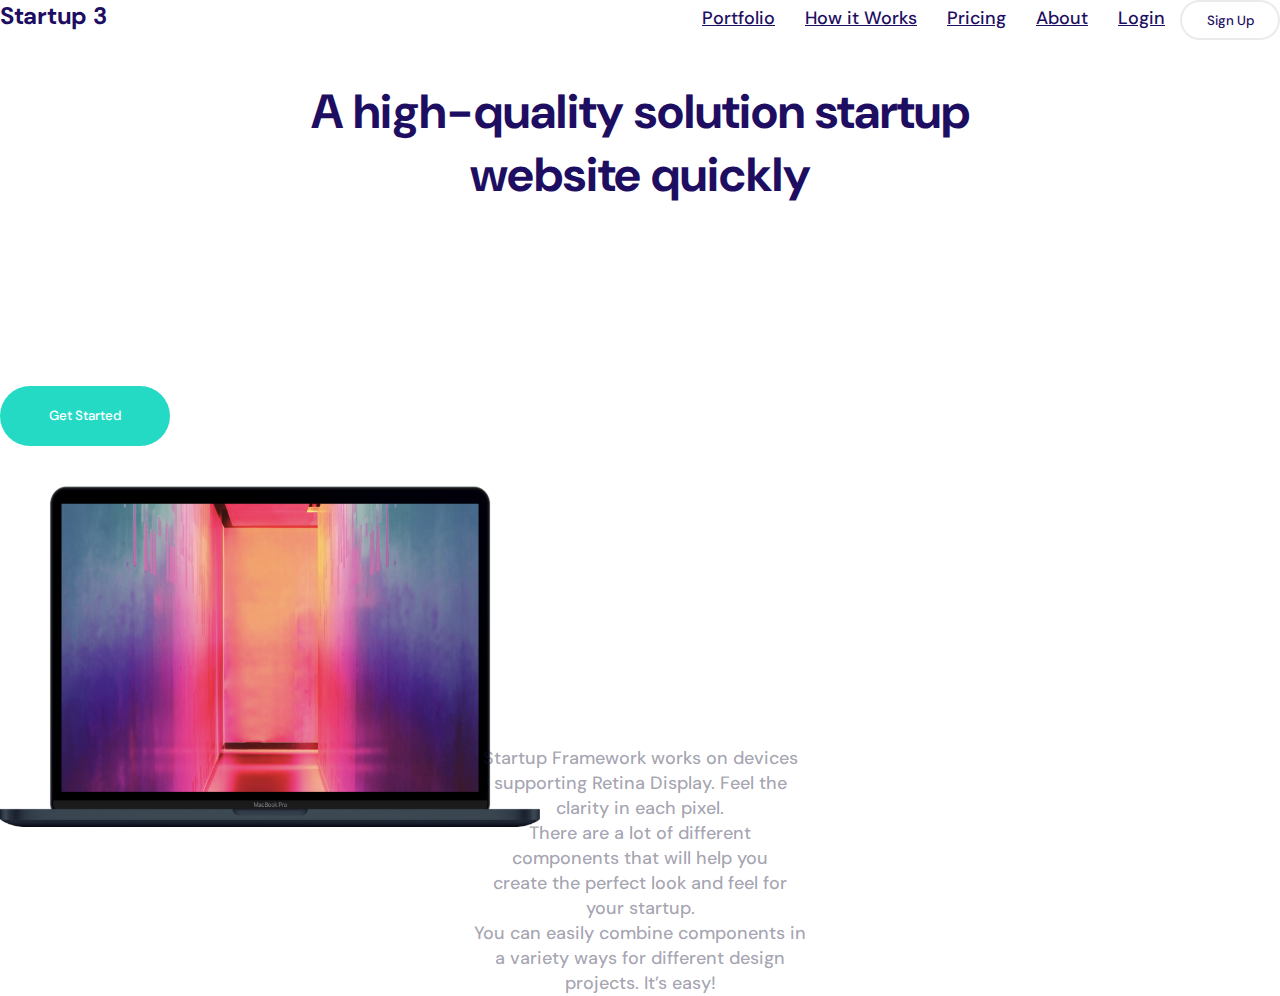
<file: index.html>
<!DOCTYPE html>
<html lang="en">
<head>
    <meta charset="UTF-8">
    <meta http-equiv="X-UA-Compatible" content="IE=edge">
    <meta name="viewport" content="width=device-width, initial-scale=1.0">
    <title>Startup 3 - HeaderFive</title>
    <link rel="stylesheet" href="https://cdn.jsdelivr.net/npm/bootstrap@4.6.2/dist/css/bootstrap.min.css" integrity="sha384-xOolHFLEh07PJGoPkLv1IbcEPTNtaed2xpHsD9ESMhqIYd0nLMwNLD69Npy4HI+N" crossorigin="anonymous">
    <link rel="stylesheet" href="header5.css">
    <script src="script.js" defer></script>

</head>
<body>
  <div class="container mt-3">
    <nav class="navbar">
      <div class="navbar-brand" href="#">Startup 3</div>

      <a href="#" class="hamburger">
        <span class="bar"></span>
        <span class="bar"></span>
        <span class="bar"></span>
      </a>
    
      <div class="nav-menu">
        <ul>
          <li><a href="#">Portfolio</a></li>          
          <li><a href="#">How it Works</a></li>
          <li><a href="#">Pricing</a></li>
          <li><a href="#">About</a></li>
          <li><a href="#">Login</a></li>
        </ul>

        <form class="form">
          <button class="nav-btn2" type="submit">Sign Up</button>
        </form>
        
      </div>
    </nav>

    <div class="content-area">
      <div class="row mt-2">
        <h2 class="pg-desc">A high-quality solution startup <br> website quickly</h2>
        <button class="action-btn" type="submit">Get Started</button>
        <img src="./assets/Macbook Pro.png" class="pg-img" alt="">
      </div>

      <div class="row app-features">
        <div class="col-4 ignore-br">Startup Framework works on devices <br> supporting Retina Display. 
          Feel the <br> clarity in each pixel.
        </div>
        
        <div class="col-4 ignore-br">There are a lot of different <br> components that will help you <br> create 
          the perfect look and feel for <br> your startup.
        </div>
        
        <div class="col-4 ignore-br">You can easily combine components in <br> a variety ways for different 
          design <br> projects. It’s easy! 
        </div>    
      </div>
    </div>
  </div>


  <script src="https://cdn.jsdelivr.net/npm/jquery@3.5.1/dist/jquery.slim.min.js" integrity="sha384-DfXdz2htPH0lsSSs5nCTpuj/zy4C+OGpamoFVy38MVBnE+IbbVYUew+OrCXaRkfj" crossorigin="anonymous"></script>
  <script src="https://cdn.jsdelivr.net/npm/bootstrap@4.6.2/dist/js/bootstrap.bundle.min.js" integrity="sha384-Fy6S3B9q64WdZWQUiU+q4/2Lc9npb8tCaSX9FK7E8HnRr0Jz8D6OP9dO5Vg3Q9ct" crossorigin="anonymous"></script>
</body>
</html>
</file>
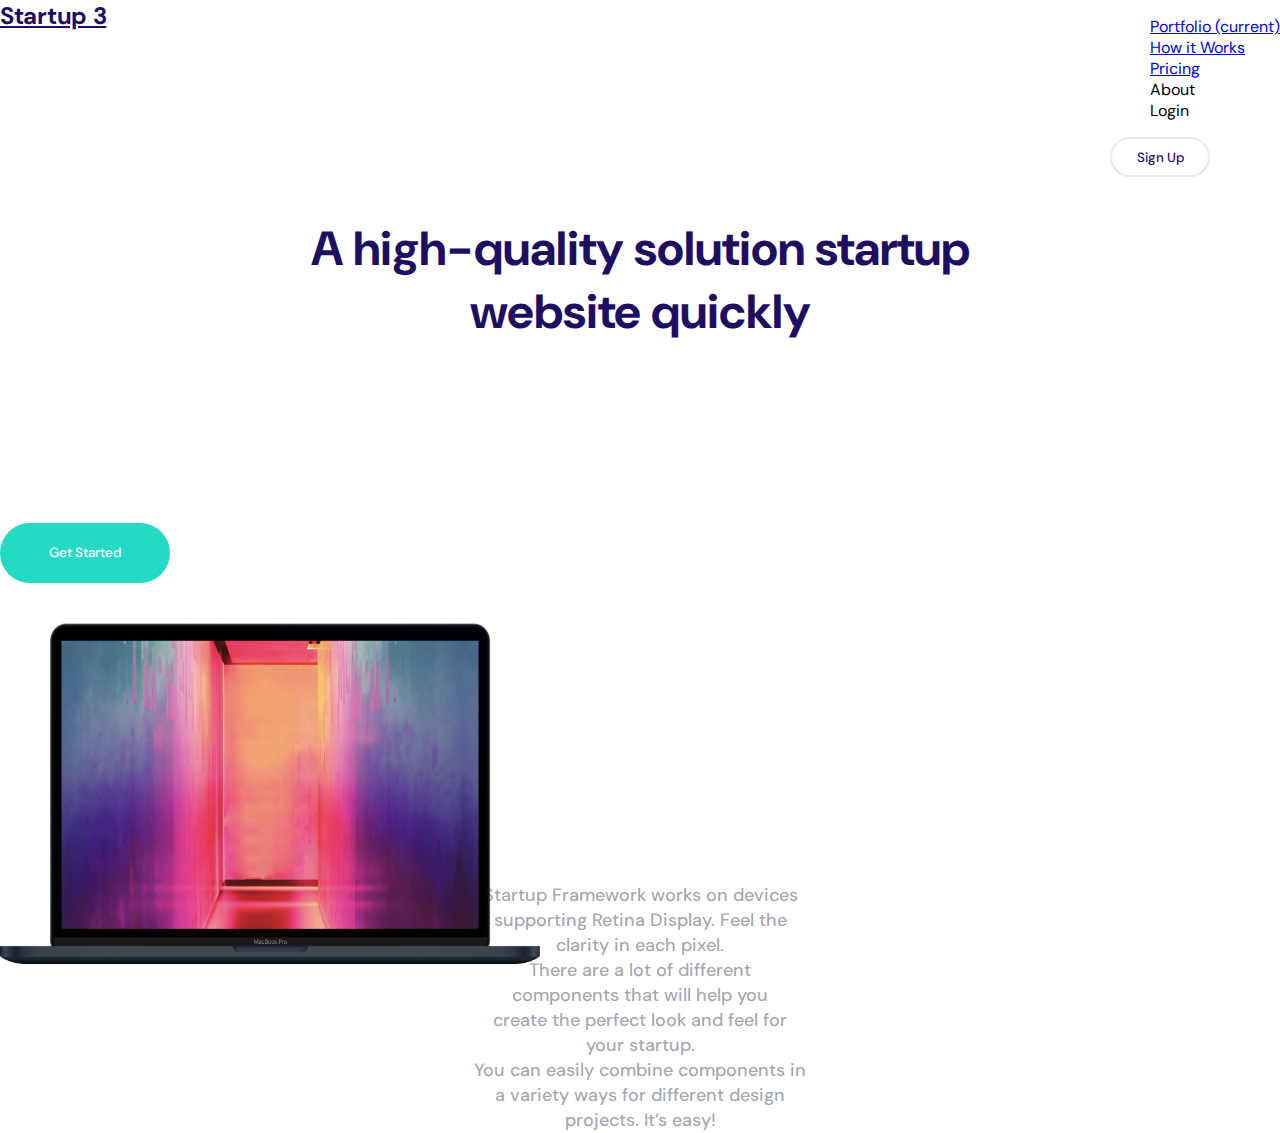
<file: headerFive.html>
<!DOCTYPE html>
<html lang="en">
<head>
    <meta charset="UTF-8">
    <meta http-equiv="X-UA-Compatible" content="IE=edge">
    <meta name="viewport" content="width=device-width, initial-scale=1.0">
    <title>Startup 3 - HeaderFive</title>
    <link rel="stylesheet" href="https://cdn.jsdelivr.net/npm/bootstrap@4.6.2/dist/css/bootstrap.min.css" integrity="sha384-xOolHFLEh07PJGoPkLv1IbcEPTNtaed2xpHsD9ESMhqIYd0nLMwNLD69Npy4HI+N" crossorigin="anonymous">
    <link rel="stylesheet" href="header5.css">

</head>
<body>
    <div class="container mt-3">
        <nav class="navbar navbar-expand-lg navbar-light bg-transparent">
            <a class="navbar-brand" href="#">Startup 3</a>
    
            <div class="collapse navbar-collapse justify-content-end" id="navbarNav">
              <ul class="navbar-nav">
                <li class="nav-item">
                  <a class="nav-link mr-2" href="#">Portfolio <span class="sr-only">(current)</span></a>
                </li>
                <li class="nav-item">
                  <a class="nav-link mr-2" href="#">How it Works</a>
                </li>
                <li class="nav-item mr-2">
                  <a class="nav-link" href="#">Pricing</a>
                </li>
                <li class="nav-item mr-2">
                  <a class="nav-link">About</a>
                </li>
                <li class="nav-item mr-2">
                    <a class="nav-link">Login</a>
                </li>
              </ul>
                <form class="form">
                    <button class="nav-btn2" type="submit">Sign Up</button>
                </form>
            </div>
        </nav>
        <div class="row mt-2">
            <h2 class="pg-desc">A high-quality solution startup <br> website quickly</h2>
            <button class="action-btn" type="submit">Get Started</button>
            <img src="./assets/Macbook Pro.png" class="pg-img" alt="">
        </div>

        <div class="row app-features">
            <div class="col-4 ignore-br">Startup Framework works on devices <br> supporting Retina Display. 
                Feel the <br> clarity in each pixel.
                <!-- <img src="./assets/Line.png" class="feature-line" alt=""> -->
            </div>
            <div class="col-4 ignore-br">There are a lot of different <br> components that will help you <br> create 
                the perfect look and feel for <br> your startup.
                <!-- <img src="./assets/Line.png" class="feature-line" alt=""> -->
            </div>
            <div class="col-4 ignore-br">You can easily combine components in <br> a variety ways for different 
                design <br> projects. It’s easy! 
            </div>
        </div>
    </div>

    


      <script src="https://cdn.jsdelivr.net/npm/jquery@3.5.1/dist/jquery.slim.min.js" integrity="sha384-DfXdz2htPH0lsSSs5nCTpuj/zy4C+OGpamoFVy38MVBnE+IbbVYUew+OrCXaRkfj" crossorigin="anonymous"></script>
      <script src="https://cdn.jsdelivr.net/npm/bootstrap@4.6.2/dist/js/bootstrap.bundle.min.js" integrity="sha384-Fy6S3B9q64WdZWQUiU+q4/2Lc9npb8tCaSX9FK7E8HnRr0Jz8D6OP9dO5Vg3Q9ct" crossorigin="anonymous"></script>
</body>
</html>
</file>
<file: header5.css>
@import url('https://fonts.googleapis.com/css2?family=DM+Sans:wght@500;700&family=Poppins:wght@500&display=swap');

*{
    font-family: 'DM Sans', sans-serif;
}

body {
    margin: 0;
    padding: 0;
    box-sizing: border-box;
}

.container {
    width: 100%;
}

.navbar {
    display: flex;
    justify-content: space-between;
}

.navbar-brand {
    font-weight: 700;
    font-size: 24px;
    text-align: center;
    letter-spacing: -0.292683px;
    color: #1E0E62;
}

.nav-menu {
    display: flex;
}

.nav-menu ul {
    margin: 0;
    padding: 0;
    display: flex;
}

li {
    list-style: none;
}

.nav-menu li a {
    display: block;
    font-weight: 500;
    font-size: 18px;
    color:  #1E0E62;
    padding: 6px 15px;
}

.nav-menu li:hover{
    background-color: blue;
    border: none;
    border-radius: 100px;
}

.nav-btn2{
    outline: none;
    border: 2px solid #EBEAED;
    background: none;
    border-radius: 100px;
    color:  #1E0E62;
    font-weight: 500;
    height: 40px;
    width: 100px;
}

.nav-btn2:hover{
    background-color: blue;
}

.hamburger {
    position: absolute;
    display: none;
    top: 15px;
    right: 16px;
    flex-direction: column;
    justify-content: space-between;
    width: 30px;
    height: 21px;
}

.hamburger .bar {
    width: 100%;
    height: 3px;
    background-color: black;
    border-radius: 10px;
}

.row {
    justify-content: center;
    position: relative;
}

.pg-desc{
    position: relative;
    font-size: 48px;
    font-weight: 700;
    text-align: center;
    color: #1E0E62;
}

.action-btn{
    position: absolute;
    margin-top: 140px;
    display: block;
    background: #25DAC5;
    border-radius: 100px;
    color: #fff;
    font-weight: 500;
    height: 60px;
    width: 170px;
    outline: none;
    border: none;
}

.action-btn:hover {
    background-color: blue;
}

.pg-img{
    position: absolute;
    margin-top: 240px;
    width: 540px;
    height: 341px;
}

.app-features {
    font-family: 'DM Sans';
    font-weight: 500;
    font-size: 18px;
    line-height: 25px;
    text-align: center;
    color: rgba(21, 20, 57, 0.4);
    position: relative;
    top: 500px;
}

@media only screen and (max-width: 1024px) {
    .ignore-br {
        font-size: 15px;
    }
}


@media only screen and (min-width: 481px) and (max-width: 923px) {

    br {
        display: none;
    }

    .nav-menu {
        display: flex;
    }

    .nav-menu li a {
        padding: 7px;
    }

    .ignore-br {
        font-size: 18px;
    }

    .content-area {
        position: relative;
        top: 80px;
    }

    .pg-desc {
        font-size: 56px;
    }    
}


@media only screen and (min-width: 320px) and (max-width: 480px) {

    .container{
        margin: 0;
    }
    
    br{
        display: none;
    }

    .hamburger{
        display: flex;
        top: 20px;
        right: 30px;
    }

    .nav-menu {
        display: none;
        width: 100%;
    }

    .navbar {
        flex-direction: column;
        align-items: flex-start;
    }

    .nav-menu ul {
        width: 100%;
        flex-direction: column;
    }

    .nav-menu li a {
        position: relative;
        right: 8px;
        padding: 5px 10px;
    }

    .nav-menu li:hover{
        width: 150px;
    }

    .nav-btn2 {
        margin-left: -12px;
    }

    .nav-menu.active{
        display: block;
    }

    .pg-desc {
        position: relative;
        font-size: 42px;
        line-height: 50px;
        top: 20px;
    }

    .action-btn {
        position: relative;
        margin-top: 30px;
    }

    .pg-img {
        position: relative;
        top: -200px;
        width: 350px;
        height: 225px;
    }

    .app-features {
        top: -150px;
    }

    .ignore-br {
        font-size: 10px;
        line-height: 15px;
    }
}
</file>
